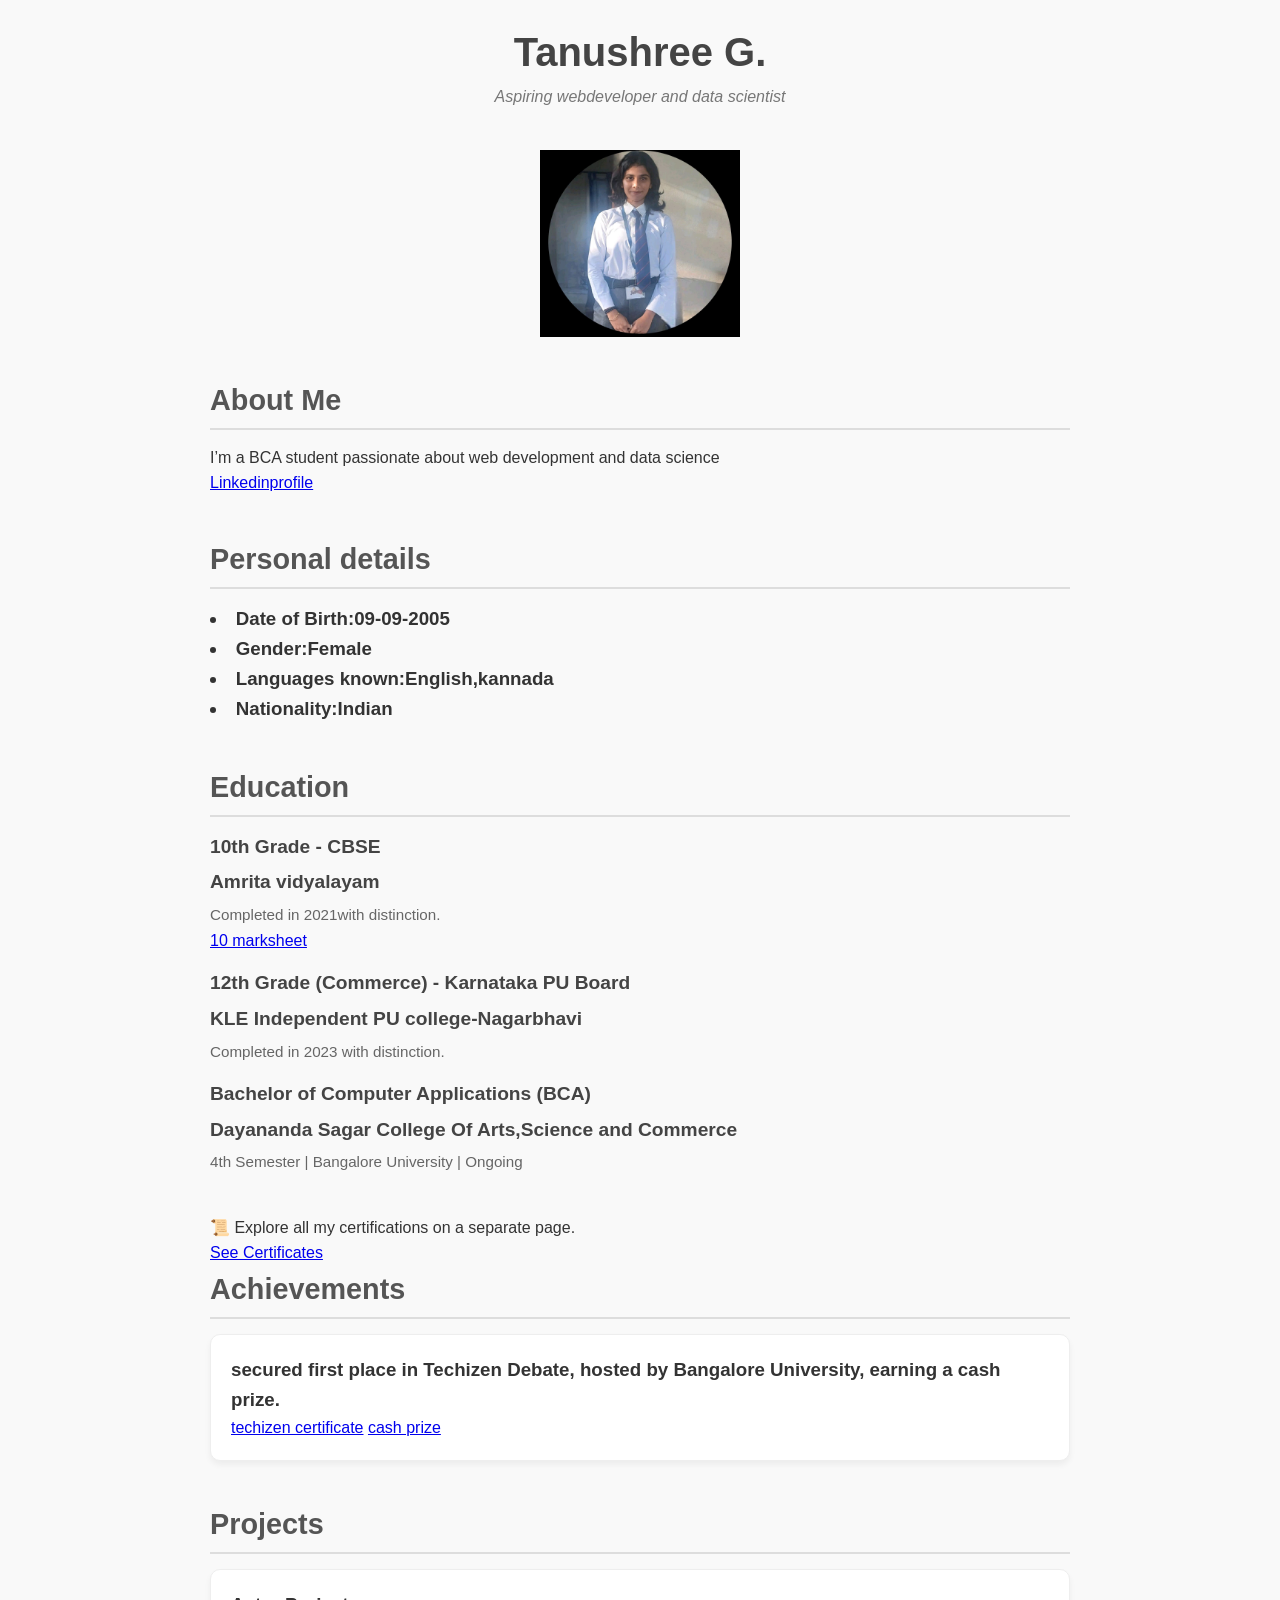
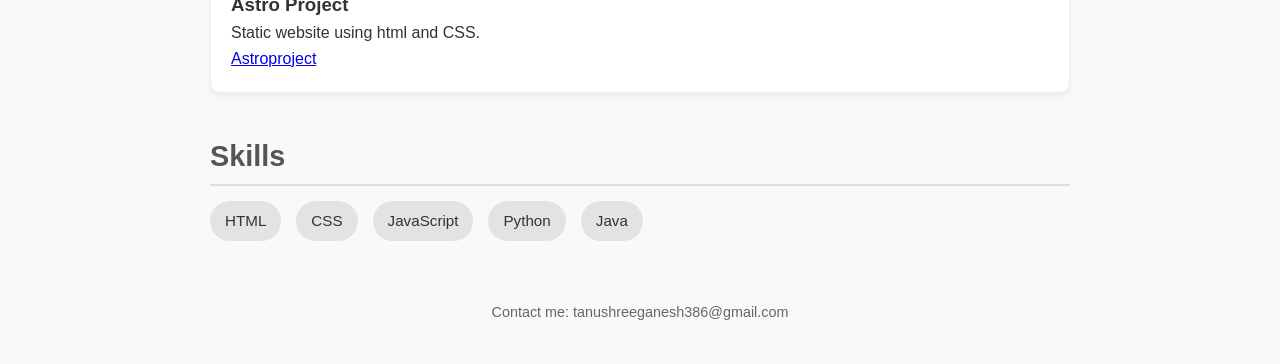
<file: index.html>
<html lang="en">
<head>
  <meta charset="UTF-8" />
  <meta name="viewport" content="width=device-width, initial-scale=1.0" />
  <title>Tanushree.g Portfolio</title>
  <link rel="stylesheet" href="portfoliostyle.css" />
</head>
<body>
  <header>
    <h1>Tanushree G.</h1>
    <p>Aspiring webdeveloper and data scientist </p>
  </header>
  <section class="profile">
    <img src="pfp.jpg"style="width: 200px; height: auto;">
  </section>


  <section class="about">
    <h2>About Me</h2>
    <p>I’m a BCA student passionate about web development and data science</p>
    <a href="https://www.linkedin.com/in/tanushree-g-b17823278?utm_source=share&utm_campaign=share_via&utm_content=profile&utm_medium=android_app "class="btn" >Linkedinprofile</a>
  </section>
  </section>
  <section class="Personal details">
    <h2>Personal details</h2>
    <div class="edu-item">
      <h3><li>Date of Birth:09-09-2005</li></h3>
      <h3><li>Gender:Female</li></h3>
      <h3><li>Languages known:English,kannada</li></h3>
      <h3><li>Nationality:Indian</li></h3>
    </div>
  </section>
  <section class="education">
    <h2>Education</h2>
    <div class="edu-item">
      <h3>10th Grade - CBSE</h3>
      <h3>Amrita vidyalayam</h3>
      <p>Completed in 2021with distinction.</p>
      <a href="10marksheet.pdf" class="btn">10 marksheet</a>

    </div>
    <div class="edu-item">
      <h3>12th Grade (Commerce) - Karnataka PU Board</h3>
      <h3>KLE Independent PU college-Nagarbhavi</h3>
      <p>Completed in 2023 with distinction.</p>
    </div>
    <div class="edu-item">
      <h3>Bachelor of Computer Applications (BCA)</h3>
      <h3>Dayananda Sagar College Of Arts,Science and Commerce</h3>
      <p>4th Semester | Bangalore University | Ongoing</p>
    </div>
  </section>
  <p>📜 Explore all my certifications on a separate page.</p>
<a href="certifications.html" class="btn">See Certificates</a>
  </section>
  <section class="Achievements">
    <h2>Achievements</h2>
    <div class="card">
      <h3>secured first place in Techizen Debate, hosted by Bangalore University, earning a cash prize.</h3>
      <a href="techizen.jpg"class="btn">techizen certificate</a>
      <a href="cheque.jpg"class="btn">cash prize</a>
    </div>
  </section>
  

  <section class="projects">
    <h2>Projects</h2>
    <div class="project-grid">
      <div class="card">
        <h3>Astro Project</h3>
        <p>Static website using html and CSS.</p>
        <a href="https://bytebloom-9.github.io/the-star-deck/">Astroproject</a>
      </div>
    </div>
  </section>
  

  <section class="skills">
    <h2>Skills</h2>
    <ul>
      <li>HTML</li>
      <li>CSS</li>
      <li>JavaScript</li>
      <li>Python</li>
      <li>Java</li>
    </ul>
  </section>

  <footer>
    <p>Contact me: tanushreeganesh386@gmail.com</p>
  </footer>
</body>
</html>
</file>
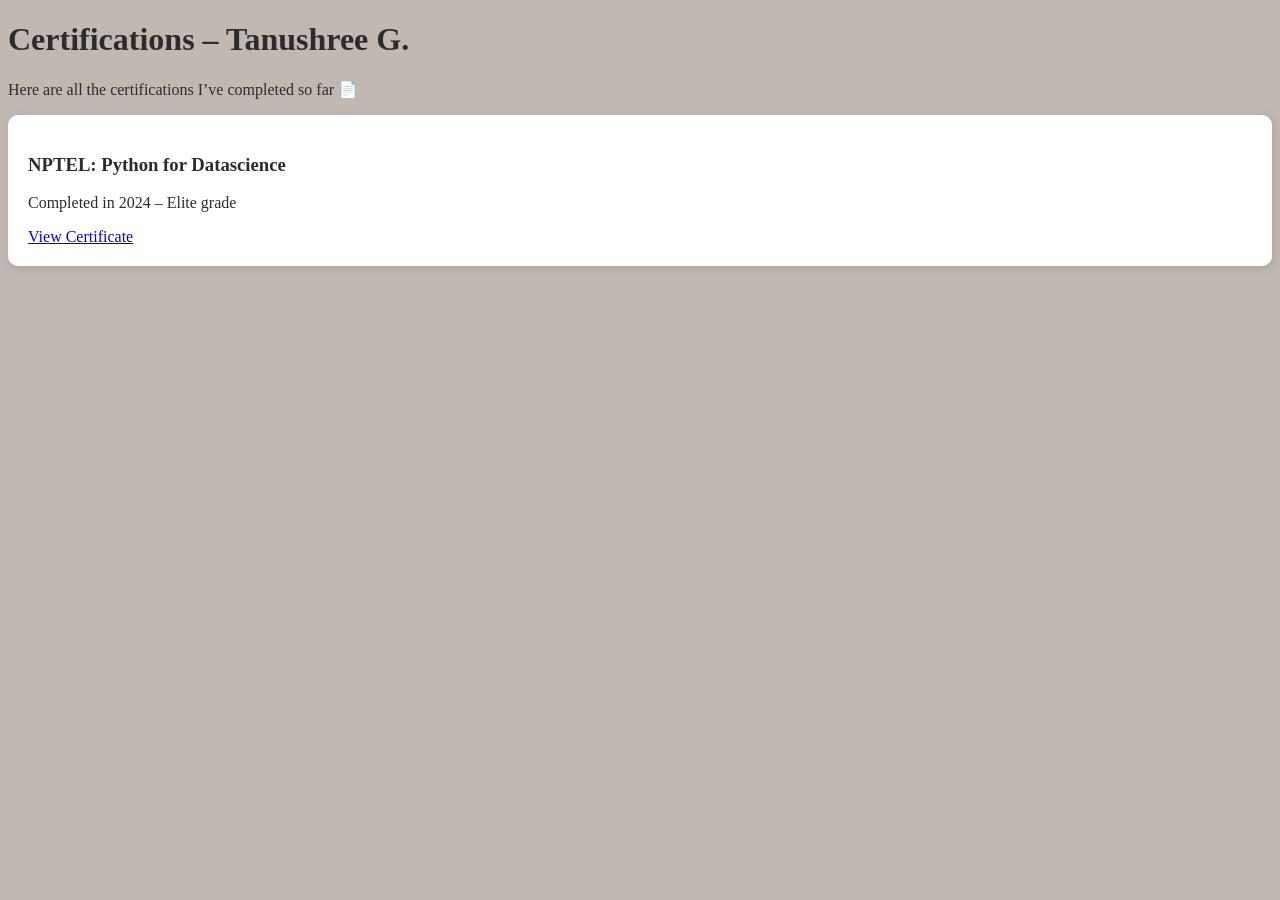
<file: certifications.html>
<!DOCTYPE html>
<html lang="en">
<head>
  <meta charset="UTF-8" />
  <title>My Certifications</title>
  <link rel="stylesheet" href="styleforcertification.css" />
</head>
<body>
  <header>
    <h1>Certifications – Tanushree G.</h1>
    <p>Here are all the certifications I’ve completed so far 📄</p>
  </header>

  <section class="cert-list">
    <div class="cert-card">
      <h3>NPTEL: Python for Datascience</h3>
      <p>Completed in 2024 – Elite grade</p>
      <a href="npteldatascience.pdf" target="_blank">View Certificate</a>
    </div>

    <!-- More certs here -->
  </section>
</body>
</html>
</file>
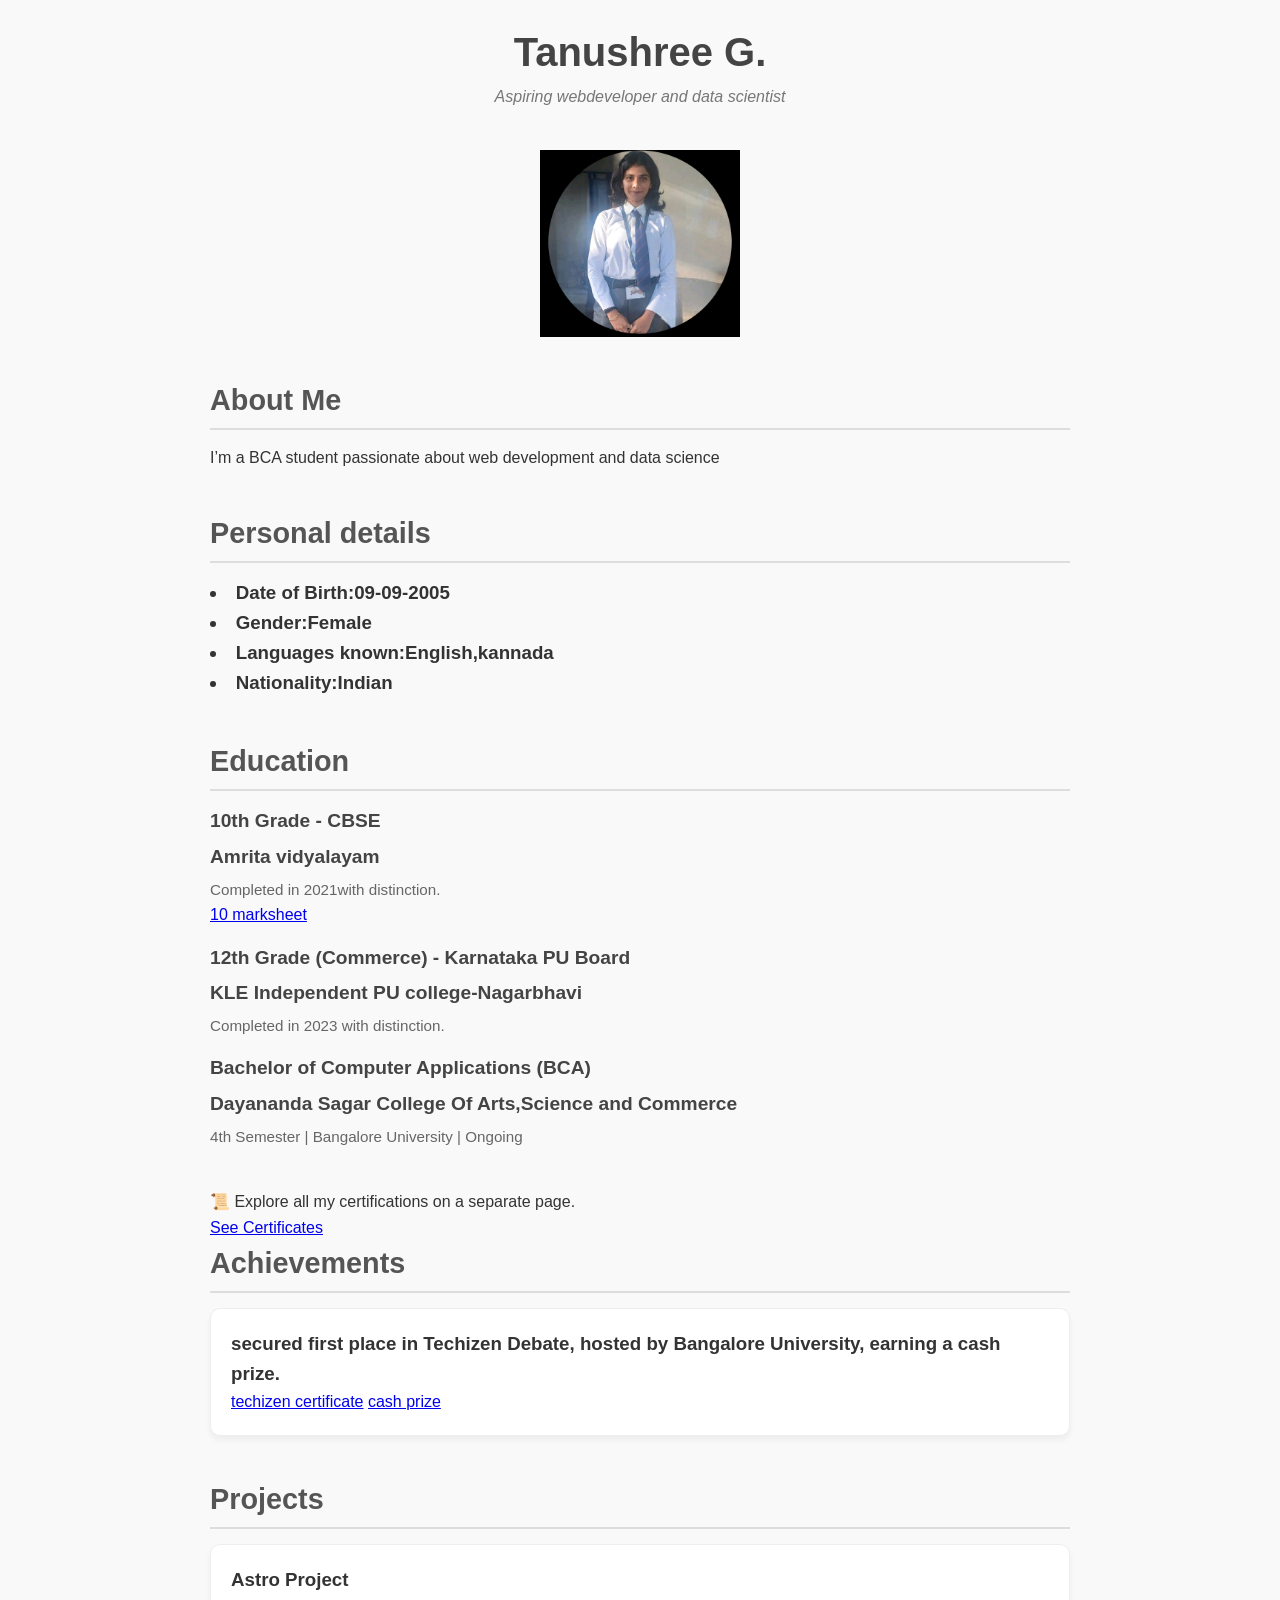
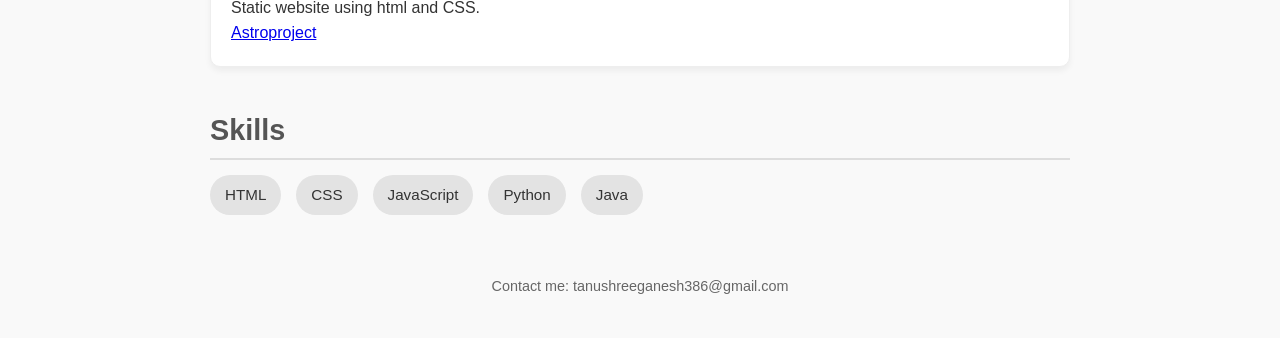
<file: portfolio.html>
<html lang="en">
<head>
  <meta charset="UTF-8" />
  <meta name="viewport" content="width=device-width, initial-scale=1.0" />
  <title>Tanushree.g Portfolio</title>
  <link rel="stylesheet" href="portfoliostyle.css" />
</head>
<body>
  <header>
    <h1>Tanushree G.</h1>
    <p>Aspiring webdeveloper and data scientist </p>
  </header>
  <section class="profile">
    <img src="pfp.jpg"style="width: 200px; height: auto;">
  </section>


  <section class="about">
    <h2>About Me</h2>
    <p>I’m a BCA student passionate about web development and data science</p>
  </section>
  <section class="Personal details">
    <h2>Personal details</h2>
    <div class="edu-item">
      <h3><li>Date of Birth:09-09-2005</li></h3>
      <h3><li>Gender:Female</li></h3>
      <h3><li>Languages known:English,kannada</li></h3>
      <h3><li>Nationality:Indian</li></h3>
    </div>
  </section>
  <section class="education">
    <h2>Education</h2>
    <div class="edu-item">
      <h3>10th Grade - CBSE</h3>
      <h3>Amrita vidyalayam</h3>
      <p>Completed in 2021with distinction.</p>
      <a href="10marksheet.pdf" class="btn">10 marksheet</a>

    </div>
    <div class="edu-item">
      <h3>12th Grade (Commerce) - Karnataka PU Board</h3>
      <h3>KLE Independent PU college-Nagarbhavi</h3>
      <p>Completed in 2023 with distinction.</p>
    </div>
    <div class="edu-item">
      <h3>Bachelor of Computer Applications (BCA)</h3>
      <h3>Dayananda Sagar College Of Arts,Science and Commerce</h3>
      <p>4th Semester | Bangalore University | Ongoing</p>
    </div>
  </section>
  <p>📜 Explore all my certifications on a separate page.</p>
<a href="certifications.html" class="btn">See Certificates</a>
  </section>
  <section class="Achievements">
    <h2>Achievements</h2>
    <div class="card">
      <h3>secured first place in Techizen Debate, hosted by Bangalore University, earning a cash prize.</h3>
      <a href="techizen.jpg"class="btn">techizen certificate</a>
      <a href="cheque.jpg"class="btn">cash prize</a>
    </div>
  </section>
  

  <section class="projects">
    <h2>Projects</h2>
    <div class="project-grid">
      <div class="card">
        <h3>Astro Project</h3>
        <p>Static website using html and CSS.</p>
        <a href="https://bytebloom-9.github.io/the-star-deck/">Astroproject</a>
      </div>
    </div>
  </section>
  

  <section class="skills">
    <h2>Skills</h2>
    <ul>
      <li>HTML</li>
      <li>CSS</li>
      <li>JavaScript</li>
      <li>Python</li>
      <li>Java</li>
    </ul>
  </section>

  <footer>
    <p>Contact me: tanushreeganesh386@gmail.com</p>
  </footer>
</body>
</html>
</file>
<file: portfoliostyle.css>
* {
    margin: 0;
    padding: 0;
    box-sizing: border-box;
  }
  
  body {
    font-family: 'Segoe UI', sans-serif;
    background-color: #f9f9f9;
    color: #333;
    line-height: 1.6;
    padding: 20px;
    max-width: 900px;
    margin: auto;
  }
  
  header {
    text-align: center;
    margin-bottom: 40px;
  }
  
  header h1 {
    font-size: 2.5rem;
    color: #444;
  }
  
  header p {
    color: #777;
    font-style: italic;
  }
  
  section {
    margin-bottom: 40px;
  }
  
  h2 {
    font-size: 1.8rem;
    color: #555;
    margin-bottom: 15px;
    border-bottom: 2px solid #ddd;
    padding-bottom: 5px;
  }
  
  .project-grid {
    display: grid;
    gap: 30px;
    grid-template-columns: repeat(auto-fit, minmax(250px, 1fr));
  }
  
  .card {
    background-color: #fff;
    padding: 20px;
    border: 1px solid #eee;
    border-radius: 10px;
    box-shadow: 0 4px 6px rgba(0,0,0,0.05);
    transition: transform 0.2s ease-in-out;
  }
  
  .card:hover {
    transform: translateY(-5px);
  }
  
  .skills ul {
    list-style: none;
    display: flex;
    flex-wrap: wrap;
    gap: 15px;
  }
  
  .skills li {
    background: #e3e3e3;
    padding: 8px 15px;
    border-radius: 20px;
    font-size: 0.95rem;
  }
  
  footer {
    text-align: center;
    padding: 20px;
    font-size: 0.9rem;
    color: #666;
  }
  .education .edu-item {
    margin-bottom: 15px;
  }
  
  .education h3 {
    font-size: 1.2rem;
    color: #444;
    margin-bottom: 5px;
  }
  
  .education p {
    color: #666;
    font-size: 0.95rem;
  }
  .profile {
    display: flex;
    justify-content: center; /* Centers horizontally */
    align-items: center; /* Centers vertically */
     /* Full height of viewport */
}
</file>
<file: styleforcertification.css>
.cert-card {
    background: #ffffff;
    border-radius: 10px;
    padding: 20px;
    box-shadow: 2px 2px 10px rgba(0, 0, 0, 0.1);
    transition: transform 0.3s;
}
.cert-card:hover {
    transform: scale(1.03);
}
body {
    background-color: #c2b8b2; /* Warm cement beige */
    color: #2c2c2c; /* Dark text for readability */
}
</file>
